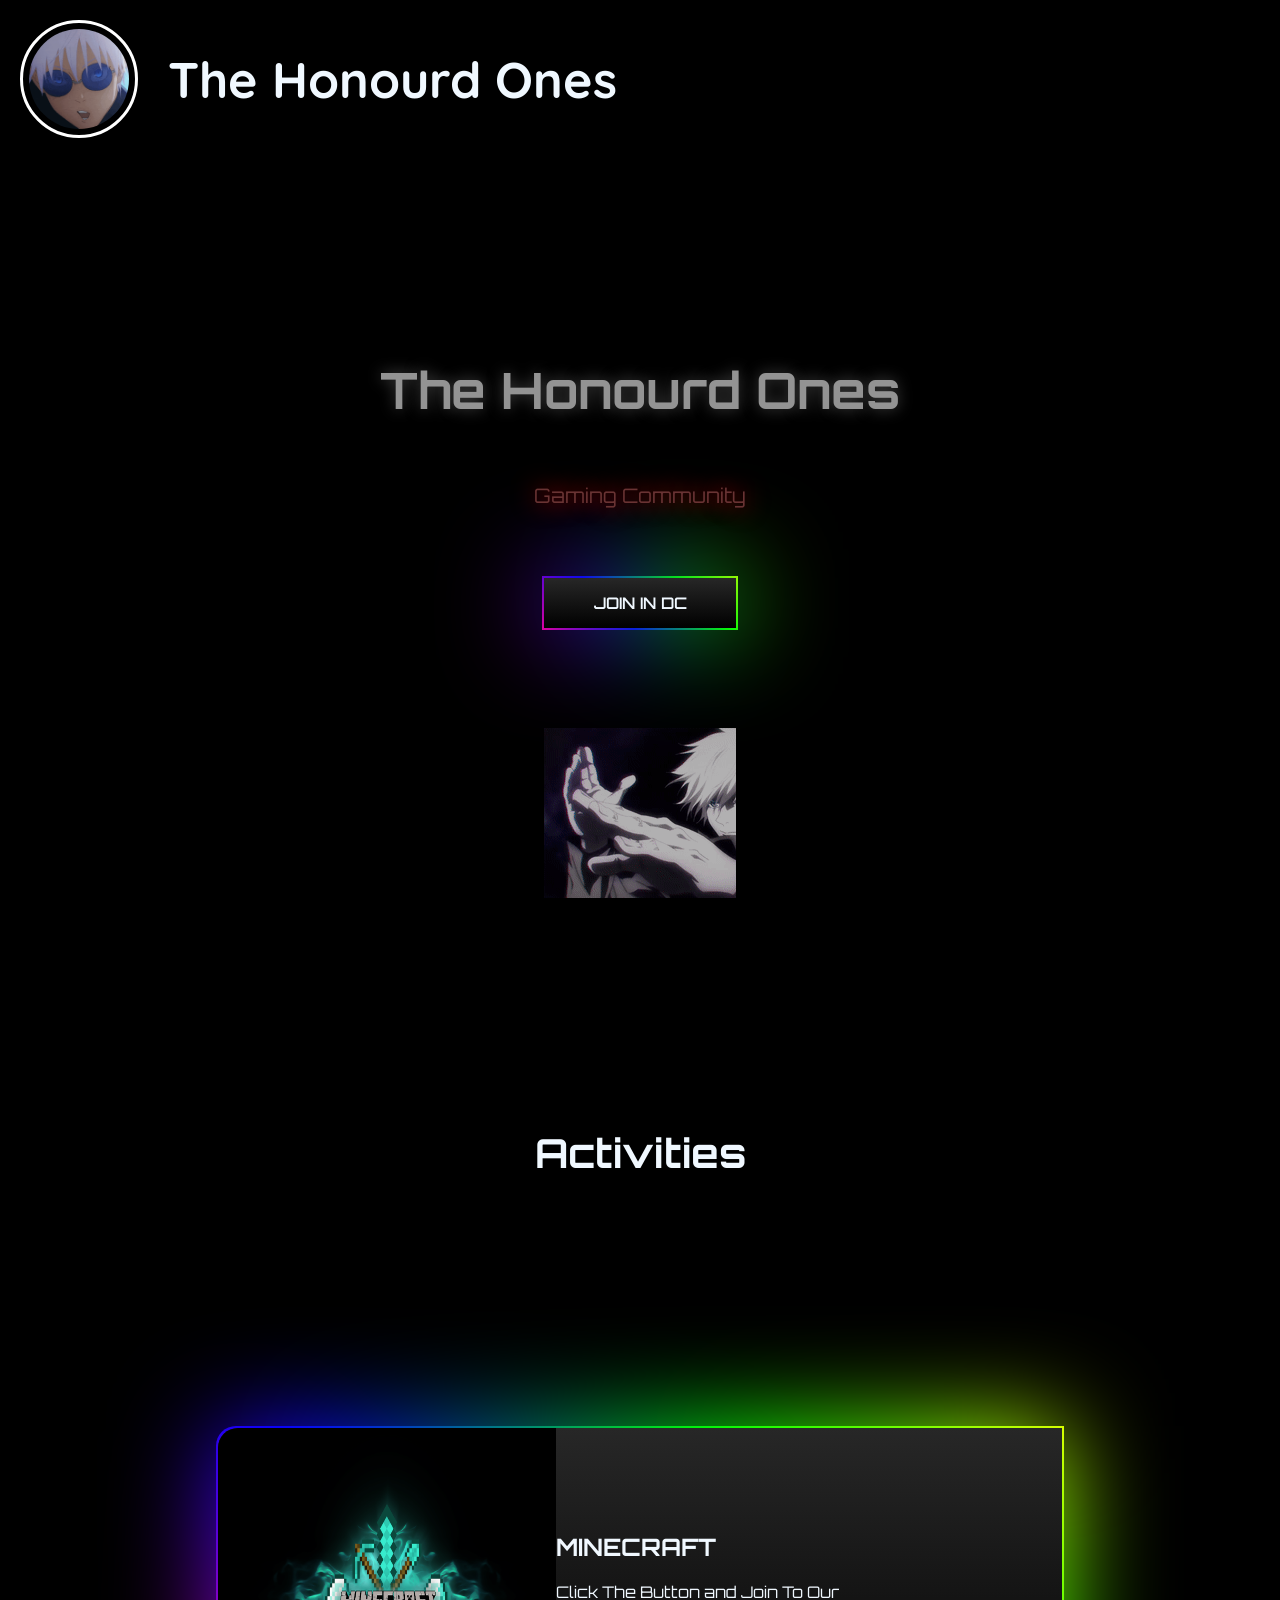
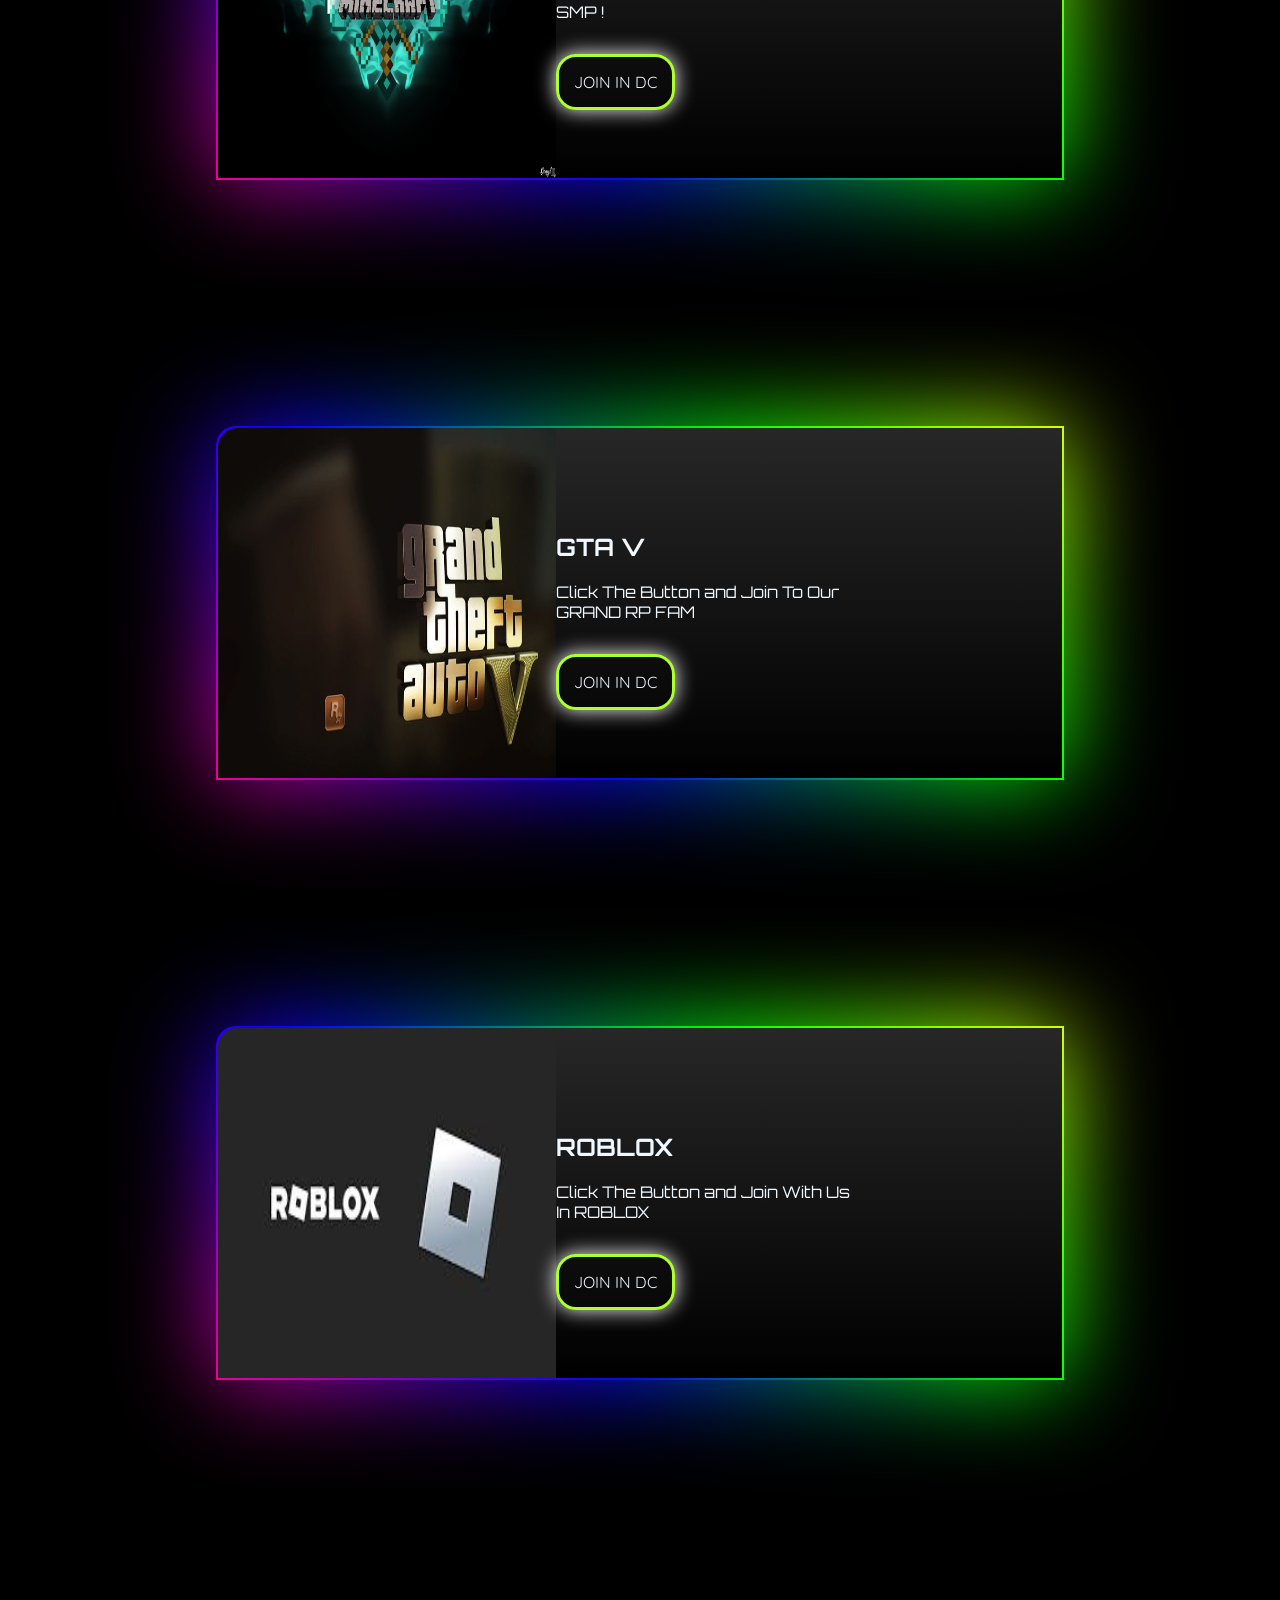
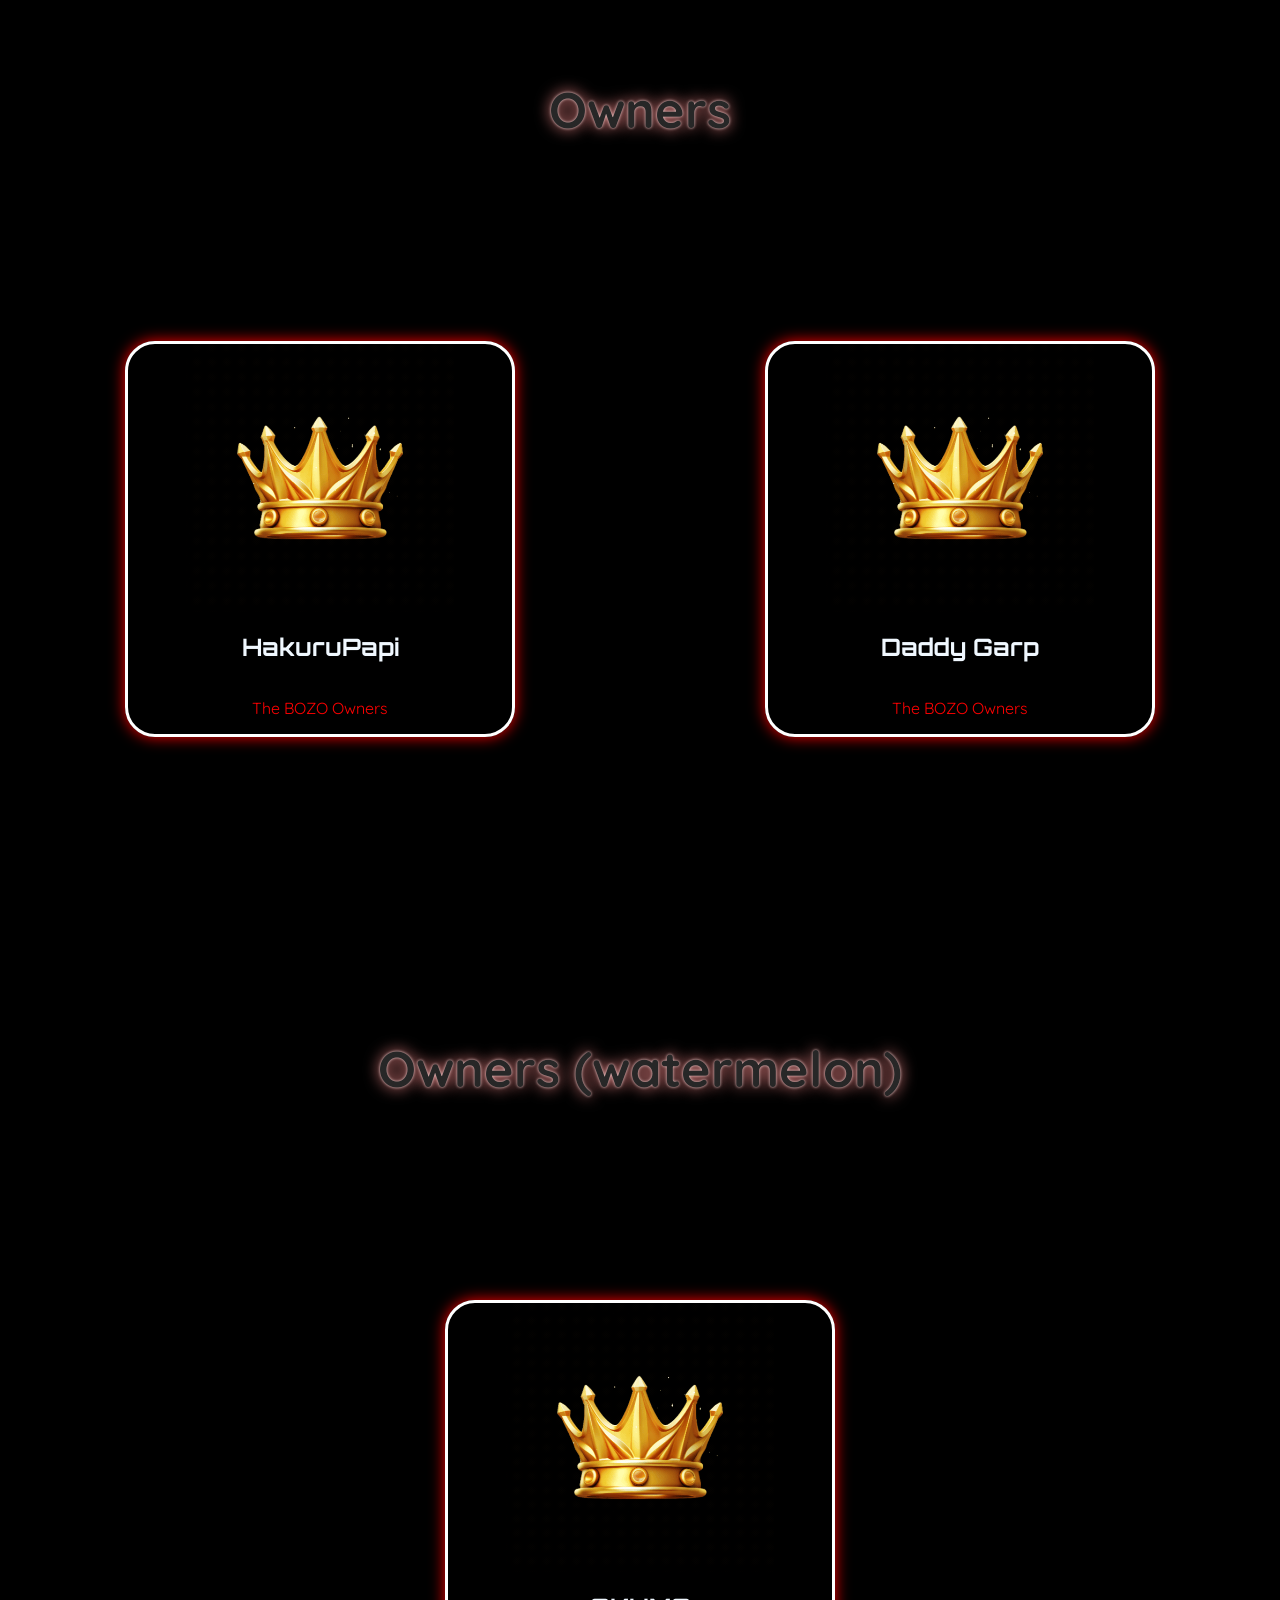
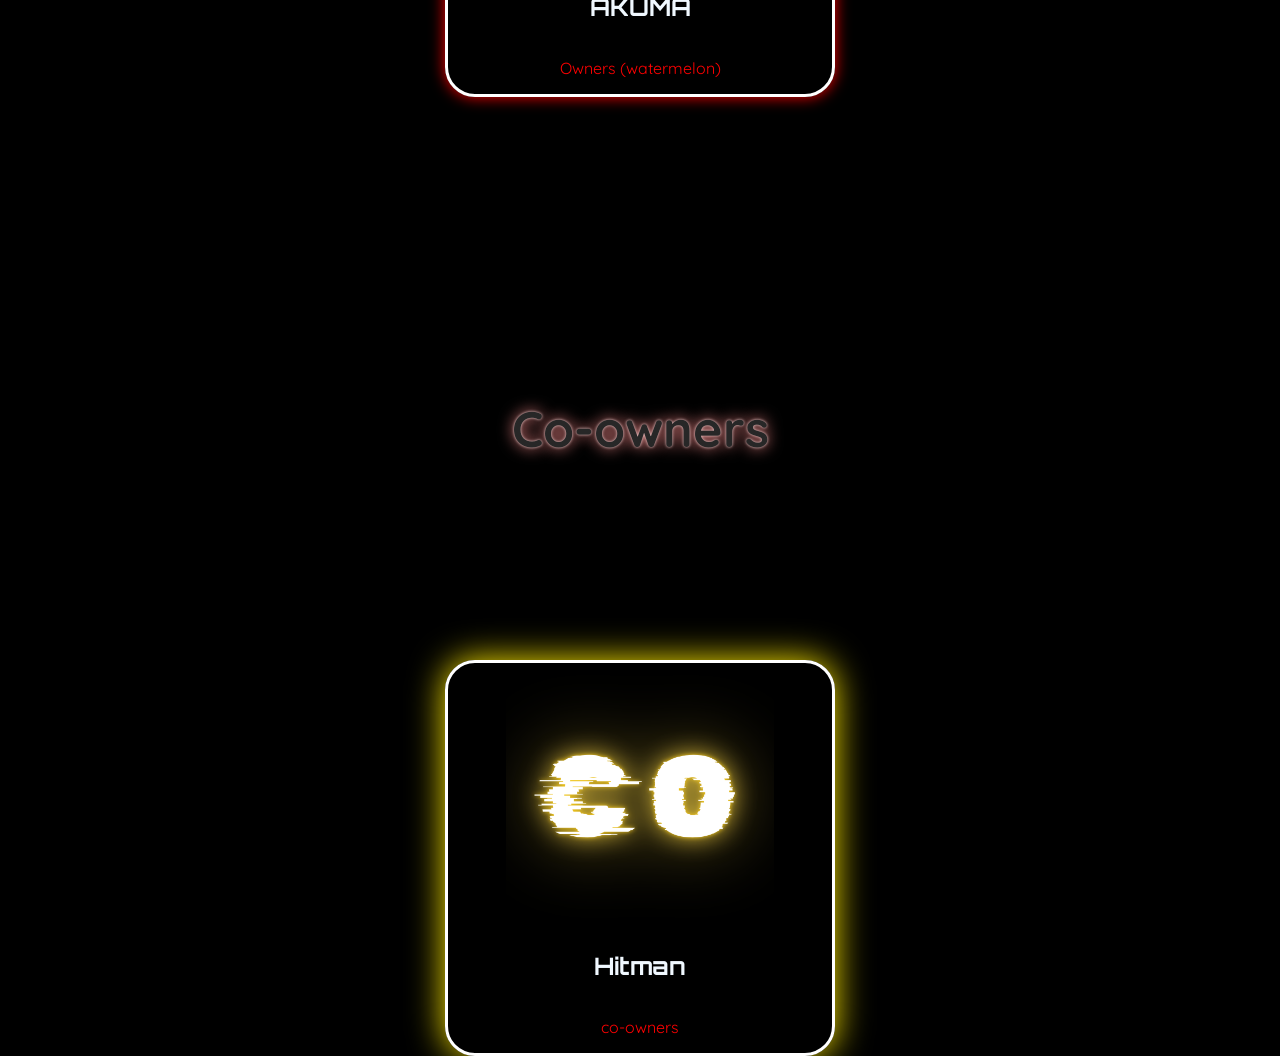
<file: index.html>
<!DOCTYPE html>
<html lang="en">
  <head>
    <meta charset="UTF-8" />
    <meta name="viewport" content="width=device-width, initial-scale=1.0" />
    <title>The Honourd Ones</title>
    <link rel="preconnect" href="https://fonts.googleapis.com" />
    <link rel="preconnect" href="https://fonts.gstatic.com" crossorigin />
    <link
      href="https://fonts.googleapis.com/css2?family=Lexend+Zetta:wght@100..900&family=Orbitron:wght@400..900&display=swap"
      rel="stylesheet"
    />
    <link rel="preconnect" href="https://fonts.googleapis.com" />
    <link rel="preconnect" href="https://fonts.gstatic.com" crossorigin />
    <link
      href="https://fonts.googleapis.com/css2?family=Quicksand:wght@300..700&display=swap"
      rel="stylesheet"
    />
    <link rel="stylesheet" href="style.css" />

    <!-- favicons -->
    <link rel="apple-touch-icon" sizes="57x57" href="/apple-icon-57x57.png" />
    <link rel="apple-touch-icon" sizes="60x60" href="/apple-icon-60x60.png" />
    <link rel="apple-touch-icon" sizes="72x72" href="/apple-icon-72x72.png" />
    <link rel="apple-touch-icon" sizes="76x76" href="/apple-icon-76x76.png" />
    <link
      rel="apple-touch-icon"
      sizes="114x114"
      href="favicons/apple-icon-114x114.png"
    />
    <link
      rel="apple-touch-icon"
      sizes="120x120"
      href="favicons/apple-icon-120x120.png"
    />
    <link
      rel="apple-touch-icon"
      sizes="144x144"
      href="favicons/apple-icon-144x144.png"
    />
    <link
      rel="apple-touch-icon"
      sizes="152x152"
      href="favicons/apple-icon-152x152.png"
    />
    <link
      rel="apple-touch-icon"
      sizes="180x180"
      href="favicons/apple-icon-180x180.png"
    />
    <link
      rel="icon"
      type="image/png"
      sizes="192x192"
      href="favicons/android-icon-192x192.png"
    />
    <link
      rel="icon"
      type="image/png"
      sizes="32x32"
      href="favicons/favicon-32x32.png"
    />
    <link
      rel="icon"
      type="image/png"
      sizes="96x96"
      href="favicons/favicon-96x96.png"
    />
    <link
      rel="icon"
      type="image/png"
      sizes="16x16"
      href="favicons/favicon-16x16.png"
    />
    <link rel="manifest" href="/manifest.json" />
    <meta name="msapplication-TileColor" content="#ffffff" />
    <meta name="msapplication-TileImage" content="/ms-icon-144x144.png" />
    <meta name="theme-color" content="#ffffff" />
  </head>
  <body>
    <header>
      <nav>
        <h1><img src="img/gojo-satoru-gojo.gif" alt="" /> The Honourd Ones</h1>
      </nav>
    </header>

    <main>
      <section class="main-txt">
        <h2>The Honourd Ones</h2>

        <p>Gaming Community</p>
        <div class="block">
          <a href="https://discord.gg/4tNgz8MTfB">JOIN IN DC</a>
        </div>
        <div class="ani"></div>
      </section>
      <section class="activites">
        <h2 class="mtxt">Activities</h2>

        <section class="cards">
          <div class="card">
            <img class="mc" src="img/wp6547984.webp" alt="" />
            <div>
              <h2>MINECRAFT</h2>
              <p>Click The Button and Join To Our SMP !</p>
              <a
                class="btn"
                href="https://discord.com/channels/1216716894761914450/1267067480979931249"
                >JOIN IN DC</a
              >
            </div>
          </div>
          <div class="card">
            <img class="mc" src="img/gta.jpg" alt="" />
            <div>
              <h2>GTA V</h2>
              <p>Click The Button and Join To Our GRAND RP FAM</p>
              <a class="btn" href="">JOIN IN DC</a>
            </div>
          </div>
          <div class="card">
            <img class="mc" src="img/images.jpeg" alt="" />
            <div>
              <h2>ROBLOX</h2>
              <p>Click The Button and Join With Us In ROBLOX</p>
              <a class="btn" href="">JOIN IN DC</a>
            </div>
          </div>
        </section>
      </section>

      <section class="rols">
        <h2 class="owner">Owners</h2>
        <section class="owners">
          <div>
            <img src="img/king.gif" alt="" />
            <h2>HakuruPapi</h2>
            <p>The BOZO Owners</p>
          </div>
          <div>
            <img src="img/king.gif" alt="" />
            <h2>Daddy Garp</h2>
            <p>The BOZO Owners</p>
          </div>
        </section>

        <h2 class="owner">Owners (watermelon)</h2>
        <section class="owners">
          <div>
            <img src="img/king.gif" alt="" />
            <h2>AKUMA</h2>
            <p>Owners (watermelon)</p>
          </div>
        </section>
        <h2 class="owner">Co-owners</h2>
        <section class="co-owners">
          <div>
            <img src="img/C O.png" alt="" />
            <h2>Hitman</h2>
            <p>co-owners</p>
          </div>
        </section>
      </section>
    </main>
  </body>
</html>
</file>
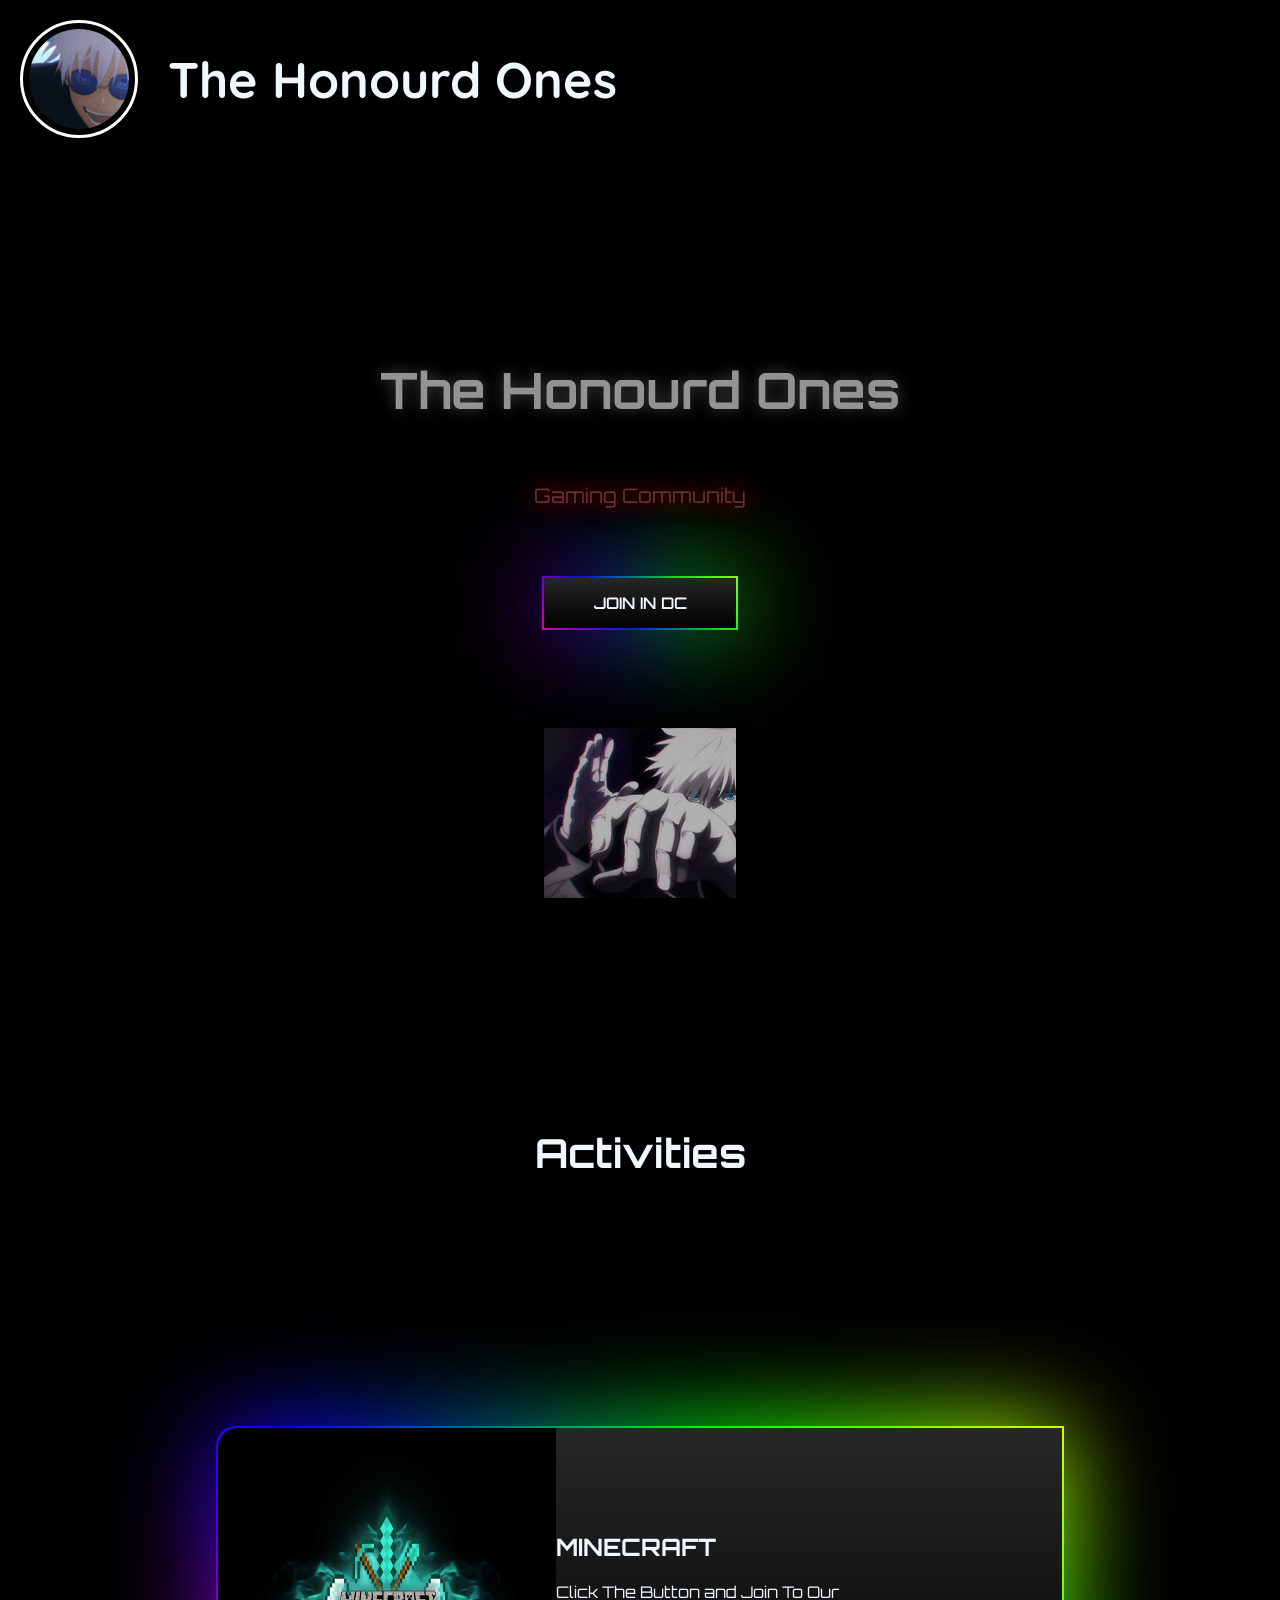
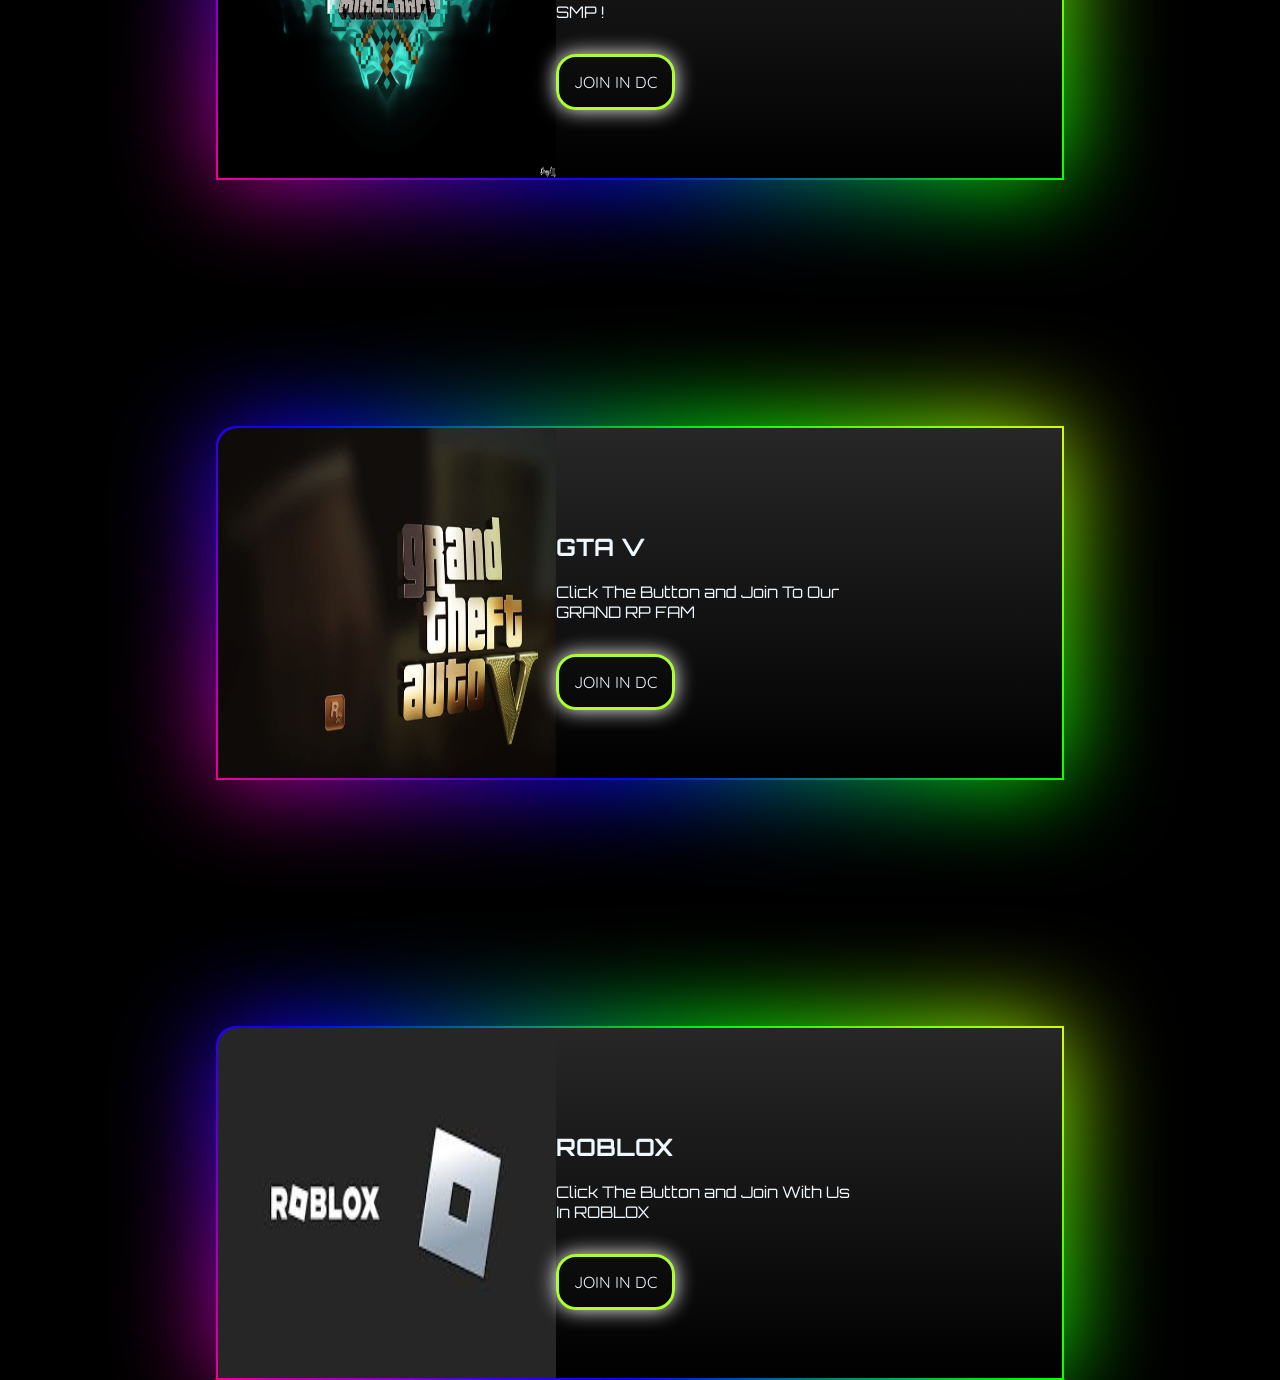
<file: THO.html>
<!DOCTYPE html>
<html lang="en">
  <head>
    <meta charset="UTF-8" />
    <meta name="viewport" content="width=device-width, initial-scale=1.0" />
    <title>The Honourd Ones</title>
    <link rel="preconnect" href="https://fonts.googleapis.com" />
    <link rel="preconnect" href="https://fonts.gstatic.com" crossorigin />
    <link
      href="https://fonts.googleapis.com/css2?family=Lexend+Zetta:wght@100..900&family=Orbitron:wght@400..900&display=swap"
      rel="stylesheet"
    />
    <link rel="preconnect" href="https://fonts.googleapis.com" />
    <link rel="preconnect" href="https://fonts.gstatic.com" crossorigin />
    <link
      href="https://fonts.googleapis.com/css2?family=Quicksand:wght@300..700&display=swap"
      rel="stylesheet"
    />
    <link rel="stylesheet" href="style.css" />
  </head>
  <body>
    <header>
      <nav>
        <h1>
          <img class="prof" src="img/gojo-satoru-gojo.gif" alt="" /> The Honourd
          Ones
        </h1>
      </nav>
    </header>

    <main>
      <section class="main-txt">
        <h2>The Honourd Ones</h2>

        <p>Gaming Community</p>
        <div class="block">
          <a href="https://discord.gg/4tNgz8MTfB">JOIN IN DC</a>
        </div>
        <div class="ani"></div>
      </section>
      <section class="activites">
        <h2 class="mtxt">Activities</h2>

        <section class="cards">
          <div class="card">
            <img class="mc" src="img/wp6547984.webp" alt="" />
            <div>
              <h2>MINECRAFT</h2>
              <p>Click The Button and Join To Our SMP !</p>
              <a
                class="btn"
                href="https://discord.com/channels/1216716894761914450/1267067480979931249"
                >JOIN IN DC</a
              >
            </div>
          </div>
          <div class="card">
            <img class="mc" src="img/gta.jpg" alt="" />
            <div>
              <h2>GTA V</h2>
              <p>Click The Button and Join To Our GRAND RP FAM</p>
              <a class="btn" href="">JOIN IN DC</a>
            </div>
          </div>
          <div class="card">
            <img class="mc" src="img/images.jpeg" alt="" />
            <div>
              <h2>ROBLOX</h2>
              <p>Click The Button and Join With Us In ROBLOX</p>
              <a class="btn" href="">JOIN IN DC</a>
            </div>
          </div>
        </section>
      </section>
    </main>
  </body>
</html>
</file>
<file: style.css>
body {
  color: aliceblue;
  background-color: black;
  font-family: "Quicksand", sans-serif;
  margin: 0px;
}
header nav h1 {
  display: flex;
  justify-content: flex-start;
  align-items: center;
  gap: 30px;
  margin: 20px;
  font-size: 50px;
}
header nav h1 img {
  padding: 6px;
  border: 3px solid white;
  width: 100px;
  border-radius: 50%;
}

@media only screen and (max-width: 566px) {
  header nav h1 img {
    width: 50px;
    gap: 10px;
  }
  header nav h1 {
    justify-content: space-around;
    margin-top: 30px;
    font-size: 25px;
  }
}

main .main-txt {
  display: flex;
  flex-direction: column;
}
main .main-txt h2 {
  text-shadow: 0px 0px 15px rgb(67, 67, 67);
  color: rgb(147, 147, 147);
  margin-top: 200px;
  text-align: center;
  font-size: 50px;
  font-family: "Orbitron", sans-serif;
}
main .main-txt p {
  text-shadow: 0px 0px 25px rgb(255, 0, 0);
  color: rgb(105, 51, 51);
  text-align: center;
  font-size: 20px;
  font-family: "Orbitron", sans-serif;
}

main .main-txt .block a {
  font-family: "Orbitron", sans-serif;
  text-align: center;
  color: aliceblue;
  font-weight: 600;
  text-decoration: none;
}
main .main-txt .block {
  display: flex;
  justify-content: center;
  align-items: center;
  position: relative;
  margin: 0 auto;
  margin-top: 50px;
  width: 15%;
  height: 50px;
  background: linear-gradient(0deg, #000, #272727);
}

main .main-txt .block:before,
main .main-txt .block:after {
  content: "";
  position: absolute;
  left: -2px;
  top: -2px;
  background: linear-gradient(
    45deg,
    #fb0094,
    #0000ff,
    #00ff00,
    #ffff00,
    #ff0000,
    #fb0094,
    #0000ff,
    #00ff00,
    #ffff00,
    #ff0000
  );
  background-size: 400%;
  width: calc(100% + 4px);
  height: calc(100% + 4px);
  z-index: -1;
  animation: steam 20s linear infinite;
}

@keyframes steam {
  0% {
    background-position: 0 0;
  }
  50% {
    background-position: 400% 0;
  }
  100% {
    background-position: 0 0;
  }
}

main .main-txt .block:after {
  filter: blur(50px);
}
main .ani {
  background-image: url(img/gjo.gif);
  width: 15%;
  margin: 0 auto;
  margin-top: 100px;
  opacity: 0.7;
  height: 170px;
}
main .activites {
  margin-top: 230px;
}
main .activites .mtxt {
  font-size: 40px;
  text-align: center;
  font-family: "Orbitron", sans-serif;
}
main .activites .cards .card {
  display: flex;
  justify-content: space-between;
  align-items: center;
  border-top-left-radius: 20px;
  position: relative;
  margin: 0 auto;
  margin-top: 50px;
  width: 66%;
  height: 350px;
  margin-top: 250px;
  background: linear-gradient(0deg, #000, #272727);
}

main .activites .cards .card:before,
main .activites .cards .card:after {
  content: "";
  position: absolute;
  left: -2px;
  top: -2px;
  background: linear-gradient(
    45deg,
    #fb0094,
    #0000ff,
    #00ff00,
    #ffff00,
    #ff0000,
    #fb0094,
    #0000ff,
    #00ff00,
    #ffff00,
    #ff0000
  );
  border-top-left-radius: 20px;
  background-size: 400%;
  width: calc(100% + 4px);
  height: calc(100% + 4px);
  z-index: -1;
  animation: clor 20s linear infinite;
}

@keyframes clor {
  0% {
    background-position: 0 0;
  }
  50% {
    background-position: 400% 0;
  }
  100% {
    background-position: 0 0;
  }
}

main .activites .cards .card:after {
  filter: blur(50px);
}
main .activites .cards .card .mc {
  height: 350px;
  width: 40%;
  border-top-left-radius: 20px;
}
main .activites .cards .card div {
  margin-right: 200px;
}
main .activites .cards .card div h2 {
  font-family: "Orbitron", sans-serif;
}
main .activites .cards .card div p {
  margin-top: 20px;
  margin-bottom: 50px;
  font-family: "Orbitron", sans-serif;
}
main .activites .cards .card div .btn {
  text-decoration: none;
  color: aliceblue;
  border: 3px solid greenyellow;
  padding: 15px;
  border-radius: 20px;
  box-shadow: 0px 0px 20px white;
}
main .rols {
  margin-top: 300px;
}
main .rols .owner {
  margin-top: 300px;
  text-align: center;
  color: #272727;
  text-shadow: 0 0 3px #ffd8d8, 0 0 15px #ff8e8e;
  font-size: 50px;
}
main .rols .owners {
  display: flex;
  justify-content: space-around;
  margin-top: 200px;
}
main .rols .owners div {
  display: flex;
  flex-direction: column;
  justify-content: center;
  width: 30%;
  border: 3px solid white;
  border-radius: 30px;
  box-shadow: 0px 0px 15px red;
}
main .rols .owners div img {
  width: 70%;
  margin: 0 auto;
}
main .rols .owners div h2 {
  font-family: "Orbitron", sans-serif;
  text-align: center;
}
main .rols .owners div p {
  color: #ff0000;
  text-align: center;
}
main .co-owners {
  display: flex;
  justify-content: space-around;
  margin-top: 200px;
}
main .co-owners div {
  display: flex;
  flex-direction: column;
  justify-content: center;
  width: 30%;
  border: 3px solid white;
  border-radius: 30px;
  box-shadow: 0px 0px 35px rgb(255, 234, 0);
}
main .co-owners div img {
  width: 70%;
  margin: 0 auto;
}
main .co-owners div h2 {
  font-family: "Orbitron", sans-serif;
  text-align: center;
}
main .co-owners div p {
  color: #ff0000;
  text-align: center;
}
</file>
